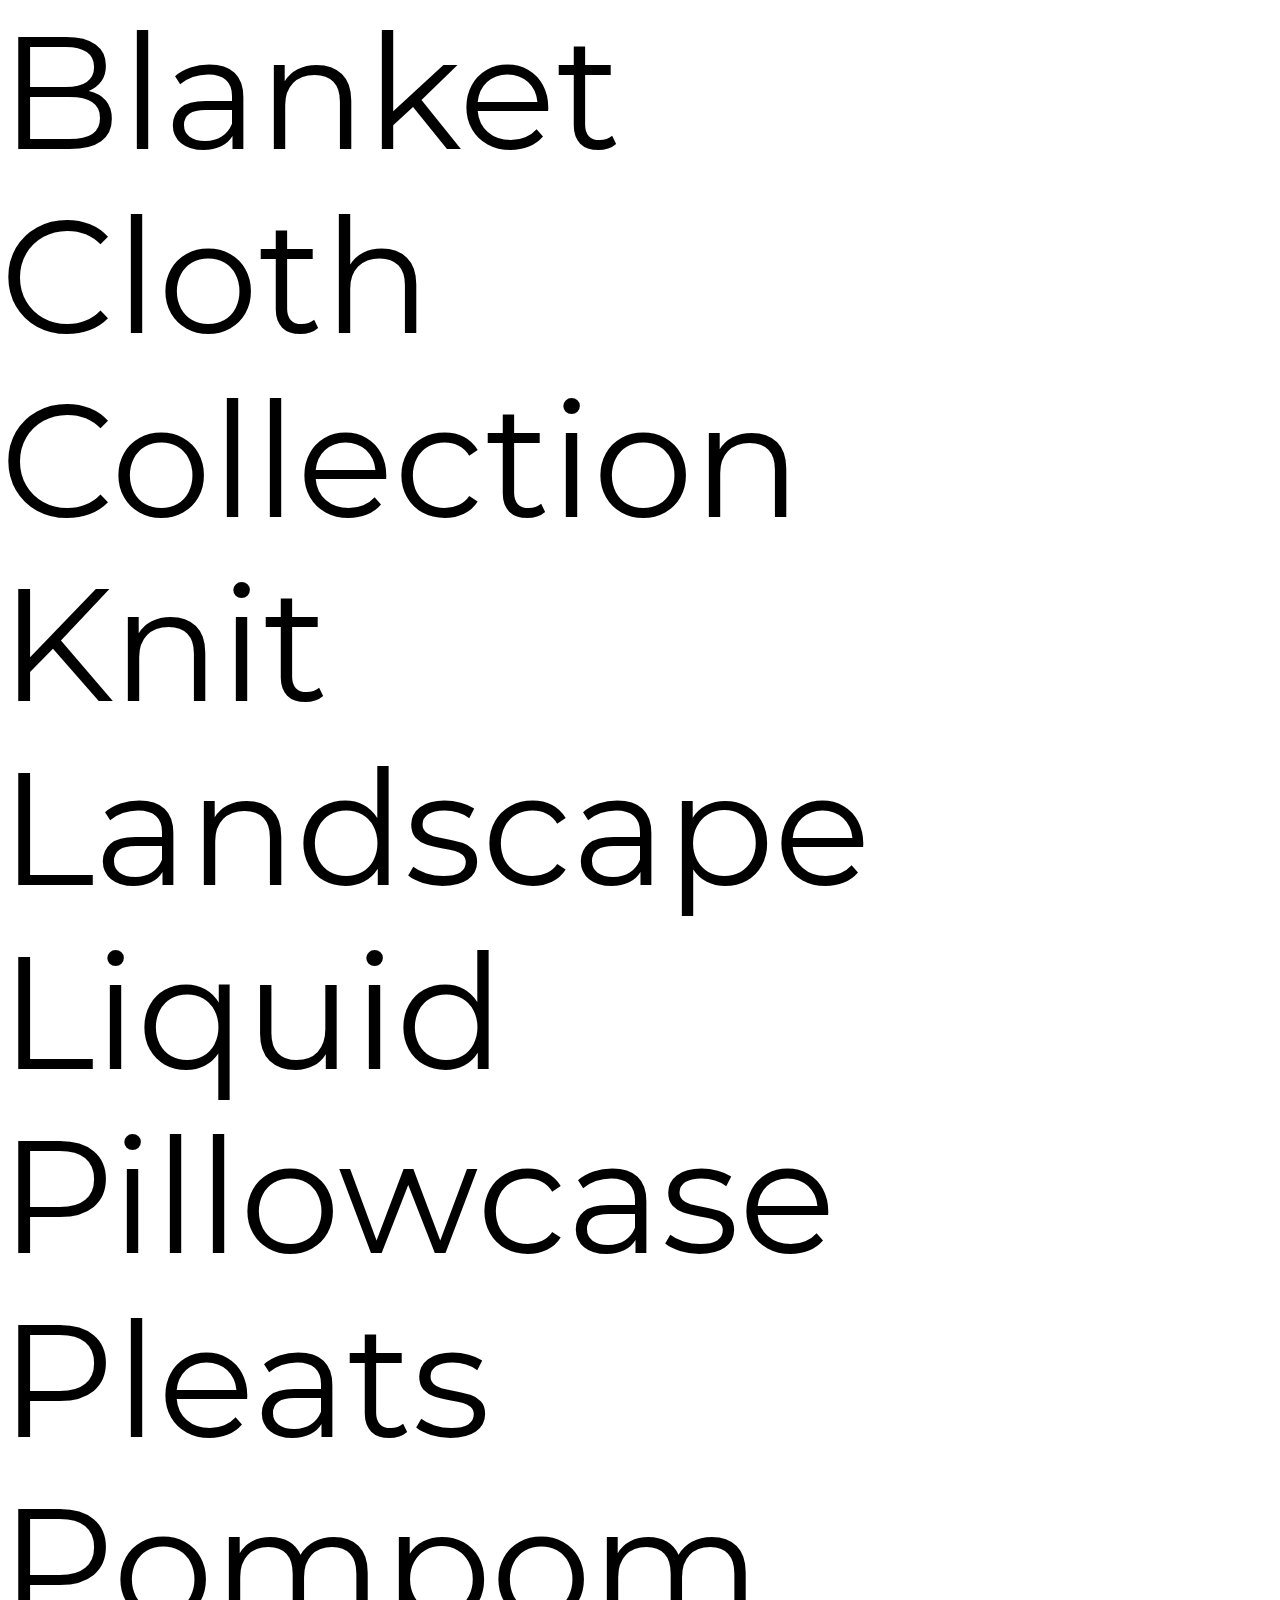
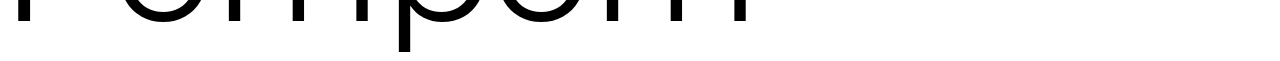
<file: index.html>
<!DOCTYPE html>
<html>

<head>
    <meta charset="utf-8">
    <meta name="viewport" content="width=device-width, initial-scale=1">

    <title>Comfortable Textures</title>

    <!-- add reset to create consistency between browsers and devices. -->
    <link rel="stylesheet" type="text/css" href="./reset.css">

    <link rel="stylesheet" type="text/css" href="./main.css">

    <!-- add link to your javascript. be sure it includes "defer" -->
    <script type="text/javascript" src="./airtable.browser.js" defer></script>
    <script type="text/javascript" src="./script.js" defer></script>
</head>

<body>
    <div class="black opq"></div>

    <li class="blanket">Blanket</li>
    <li class="cloth">Cloth</li>
    <li class="collection">Collection</li>
    <li class="knit">Knit</li>
    <li class="landscape">Landscape</li>
    <li class="liquid">Liquid</li>
    <li class="pillowcase">Pillowcase</li>
    <li class="pleats">Pleats</li>
    <li class="pompom">Pompom</li>

</body>

</html>
</file>
<file: main.css>
/* CSS files add styling rules to your content */
@font-face {
  font-family: mont-reg;
  src: url(./assets/Montserrat-Regular.woff2);
}

@font-face {
  font-family: mont-semibold;
  src: url(./assets/Montserrat-SemiBold.woff2);
}

body {
  overflow-x: hidden;
}

li {
  list-style-type: none;
  font-size: 10rem;
  width: fit-content;
  font-family: mont-reg;
  cursor: pointer;
}

img {
  height: 180px;
  width: 12vw;
  object-fit: cover;
}

.row {
  transition: 300ms ease all;
  display: flex;
  flex-direction: horizontal;
  transform: translateX(-8vw);
  width: fit-content;
  padding-right: 5%;
  border: 2px solid white;
}

li {
  transition: 300ms ease all;
}

.row:hover {
  transform: translateX(1px);
  color: lightsalmon;
  border: 2px solid lightsalmon;
}

.blanket.right {
  transform: translateX(500%);
}

.cloth.right {
  transform: translateX(500%);
}

.collection.right {
  transform: translateX(500%);
}

.knit.right {
  transform: translateX(500%);
}

.landscape.right {
  transform: translateX(500%);
}

.liquid.right {
  transform: translateX(500%);
}

.pillowcase.right {
  transform: translateX(500%);
}

.pleats.right {
  transform: translateX(500%);
}

.pompom.right {
  transform: translateX(500%);
}

.black {
  position: fixed;
  top: 0px;
  left: 0px;
  width: 100%;
  height: 100%;
  background-color: lightsalmon;
  z-index: -1;
  opacity: 0%;
  transition: 300ms ease all 200ms;
}

.black.opq {
  z-index: 1;
  opacity: 100%;
}

@media only screen and (max-width: 960px) {
    li {
        list-style-type: none;
        font-size: 16vw;
        width: fit-content;
        font-family: mont-reg;
        cursor: pointer;
      }

    img {
        height: 16vw;
        width: 8vw;

    }

    .row {
      transition: 300ms ease all;
      display: flex;
      flex-direction: horizontal;
      transform: translateX(-4vw);
    }
  
}
</file>
